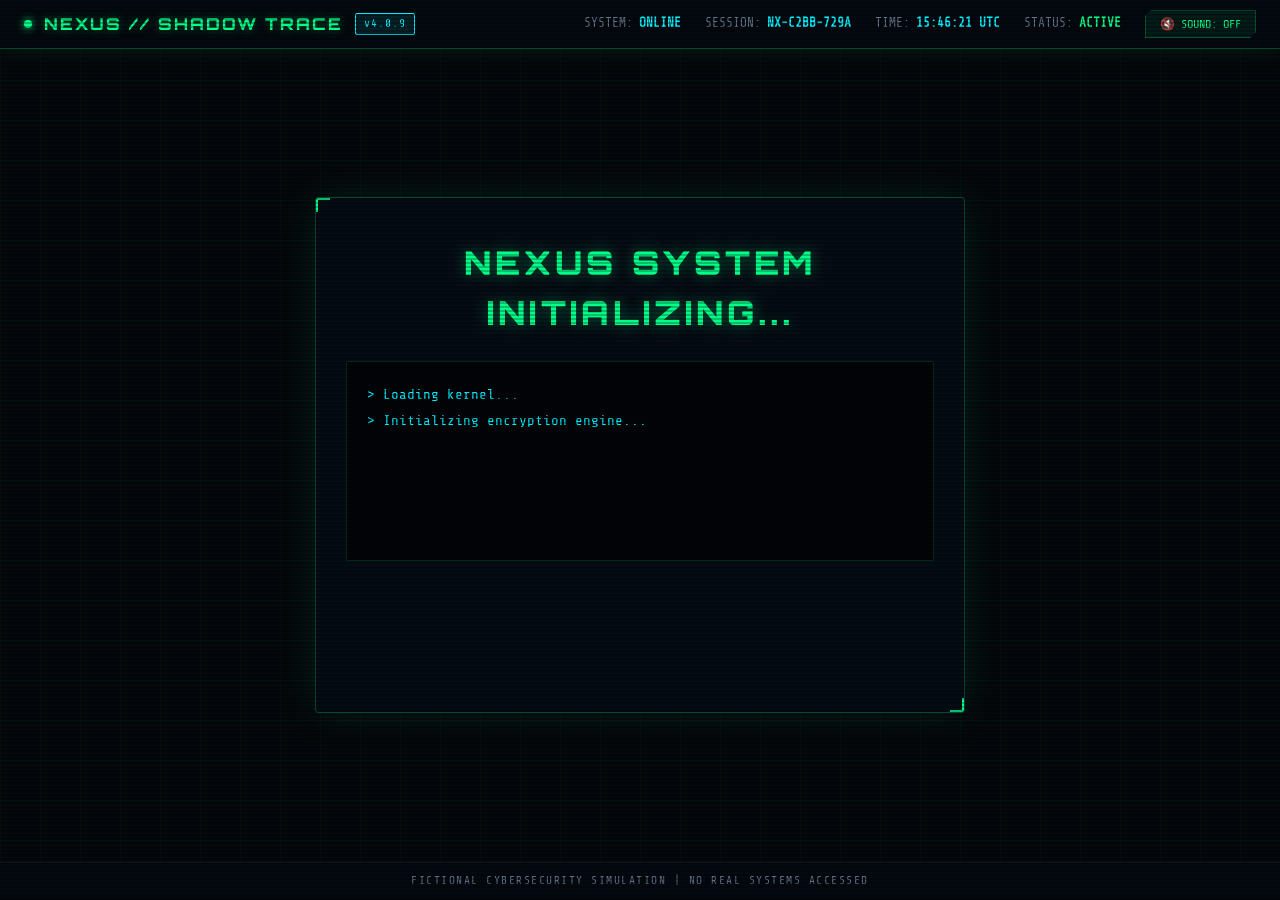
<file: index.html>
<!DOCTYPE html>
<html lang="en">
<head>
  <meta charset="UTF-8">
  <meta name="viewport" content="width=device-width, initial-scale=1.0">
  <title>NEXUS // SHADOW TRACE - System Boot</title>
  <link rel="stylesheet" href="css/style.css">
</head>
<body data-page="home" class="crt-flicker">
  <div class="scanlines"></div>

  <div id="app">
    <!-- GLOBAL HUD HEADER -->
    <header class="hud-header">
      <div class="hud-brand">
        <span class="status-indicator"></span>
        <div class="hud-logo">NEXUS // SHADOW TRACE</div>
        <span class="hud-tag">v4.0.9</span>
      </div>

      <div class="hud-stats">
        <div class="hud-stat-item">SYSTEM: <span class="val">ONLINE</span></div>
        <div class="hud-stat-item">SESSION: <span class="val" id="hudSessionId">NX-8492-7719</span></div>
        <div class="hud-stat-item">TIME: <span class="val" id="hudLiveTime">00:00:00 UTC</span></div>
        <div class="hud-stat-item">STATUS: <span class="val" style="color:var(--neon-green)">ACTIVE</span></div>
        <button id="soundToggleBtn" class="sound-toggle-btn">🔊 SOUND: ON</button>
      </div>
    </header>

    <!-- PAGE CONTENT -->
    <main class="page-container">
      <div class="boot-page">
        <div class="boot-box cyber-panel">
          <div class="boot-header-title">NEXUS SYSTEM INITIALIZING...</div>
          
          <div id="bootTerminalLog" class="boot-terminal-log">
            <!-- Boot sequence lines inserted dynamically via app.js -->
          </div>

          <div id="bootActions" class="boot-actions">
            <button class="cyber-btn" data-target="terminal.html">
              [ ENTER SYSTEM ]
            </button>
            <div class="boot-subtext">FICTIONAL CYBERSECURITY SIMULATION</div>
          </div>
        </div>
      </div>
    </main>

    <!-- GLOBAL FOOTER -->
    <footer class="hud-footer">
      FICTIONAL CYBERSECURITY SIMULATION | NO REAL SYSTEMS ACCESSED
    </footer>
  </div>

  <script src="js/app.js"></script>
</body>
</html>
</file>
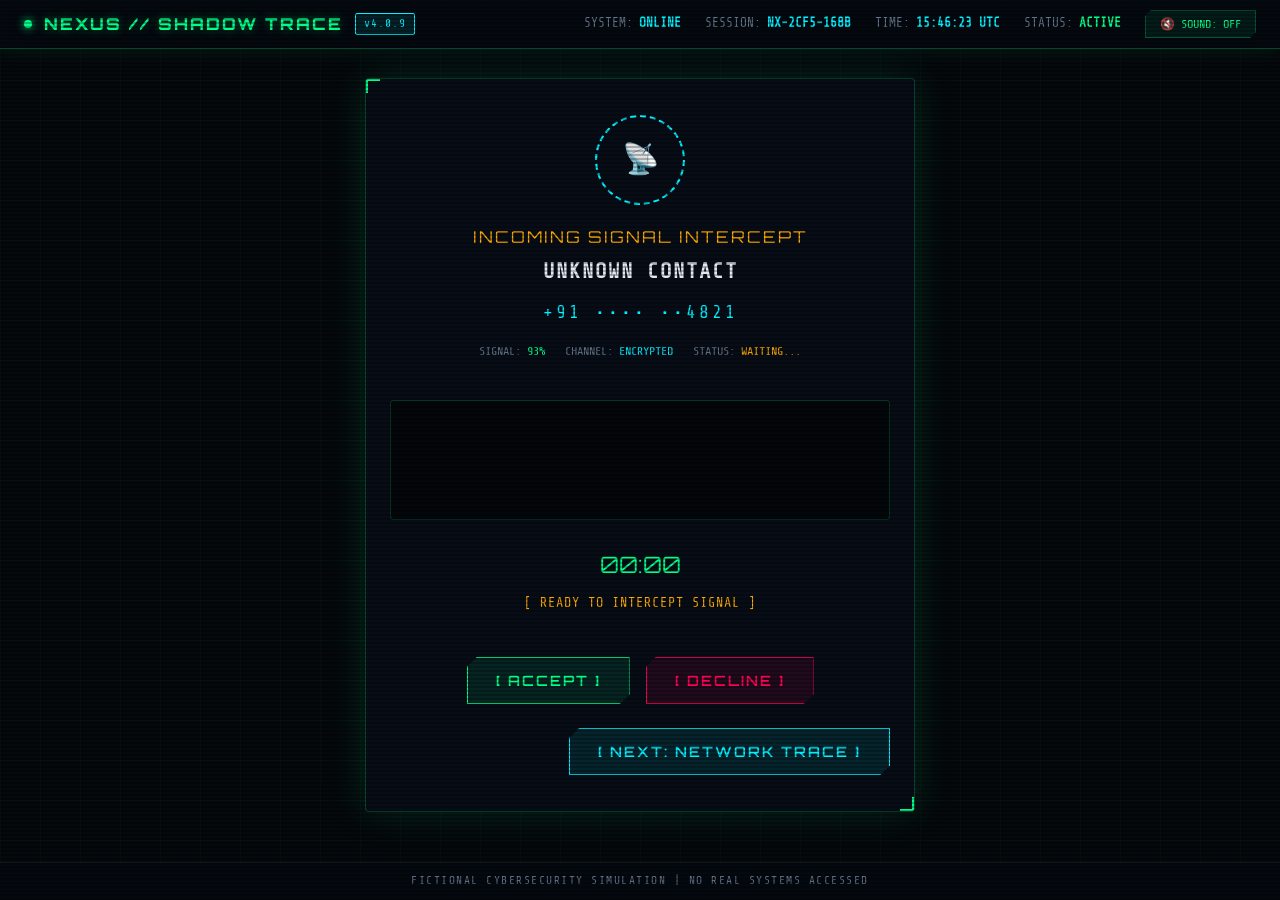
<file: calls.html>
<!DOCTYPE html>
<html lang="en">
<head>
  <meta charset="UTF-8">
  <meta name="viewport" content="width=device-width, initial-scale=1.0">
  <title>NEXUS // CALL INTERCEPTION SIMULATION</title>
  <link rel="stylesheet" href="css/style.css">
</head>
<body data-page="calls" class="crt-flicker">
  <div class="scanlines"></div>

  <div id="app">
    <!-- GLOBAL HUD HEADER -->
    <header class="hud-header">
      <div class="hud-brand">
        <span class="status-indicator"></span>
        <div class="hud-logo">NEXUS // SHADOW TRACE</div>
        <span class="hud-tag">v4.0.9</span>
      </div>

      <div class="hud-stats">
        <div class="hud-stat-item">SYSTEM: <span class="val">ONLINE</span></div>
        <div class="hud-stat-item">SESSION: <span class="val" id="hudSessionId">NX-8492-7719</span></div>
        <div class="hud-stat-item">TIME: <span class="val" id="hudLiveTime">00:00:00 UTC</span></div>
        <div class="hud-stat-item">STATUS: <span class="val" style="color:var(--neon-green)">ACTIVE</span></div>
        <button id="soundToggleBtn" class="sound-toggle-btn">🔊 SOUND: ON</button>
      </div>
    </header>

    <!-- PAGE CONTENT -->
    <main class="page-container">
      <div class="calls-layout">
        <div class="incoming-call-box cyber-panel">
          <div class="caller-avatar">
            📡
          </div>

          <div style="font-family:var(--font-display); color:var(--amber-warning); letter-spacing:2px; font-size:1.1rem; margin-bottom:6px;">
            INCOMING SIGNAL INTERCEPT
          </div>
          
          <div style="font-size:1.4rem; color:var(--text-main); font-weight:bold; letter-spacing:2px; margin-bottom:12px;">
            UNKNOWN CONTACT
          </div>

          <div style="font-size:1.2rem; color:var(--cyan-primary); letter-spacing:3px; margin-bottom:16px;">
            +91 •••• ••4821
          </div>

          <div style="display:flex; justify-content:center; gap:20px; font-size:0.8rem; color:var(--text-muted); margin-bottom:20px;">
            <div>SIGNAL: <span style="color:var(--neon-green)">93%</span></div>
            <div>CHANNEL: <span style="color:var(--cyan-primary)">ENCRYPTED</span></div>
            <div>STATUS: <span id="callStatusLabel" style="color:var(--amber-warning)">WAITING...</span></div>
          </div>

          <!-- WAVEFORM CANVAS -->
          <canvas id="waveformCanvas" class="waveform-canvas" width="480" height="120"></canvas>

          <!-- LIVE DURATION TIMER -->
          <div style="font-family:var(--font-display); font-size:1.5rem; color:var(--neon-green); margin-bottom:12px;">
            <span id="callTimerVal">00:00</span>
          </div>

          <!-- SUBTITLES TICKER -->
          <div id="callSubtitlesBox" class="call-subtitles">
            [ READY TO INTERCEPT SIGNAL ]
          </div>

          <div style="display:flex; justify-content:center; gap:16px; margin-bottom:24px;">
            <button id="acceptCallBtn" class="cyber-btn" style="min-width:140px;">
              [ ACCEPT ]
            </button>
            <button id="declineCallBtn" class="cyber-btn cyber-btn-red" style="min-width:140px;">
              [ DECLINE ]
            </button>
          </div>

          <div style="display:flex; justify-content:flex-end;">
            <button class="cyber-btn cyber-btn-cyan" data-target="network.html">
              [ NEXT: NETWORK TRACE ]
            </button>
          </div>
        </div>
      </div>
    </main>

    <!-- GLOBAL FOOTER -->
    <footer class="hud-footer">
      FICTIONAL CYBERSECURITY SIMULATION | NO REAL SYSTEMS ACCESSED
    </footer>
  </div>

  <script src="js/app.js"></script>
</body>
</html>
</file>
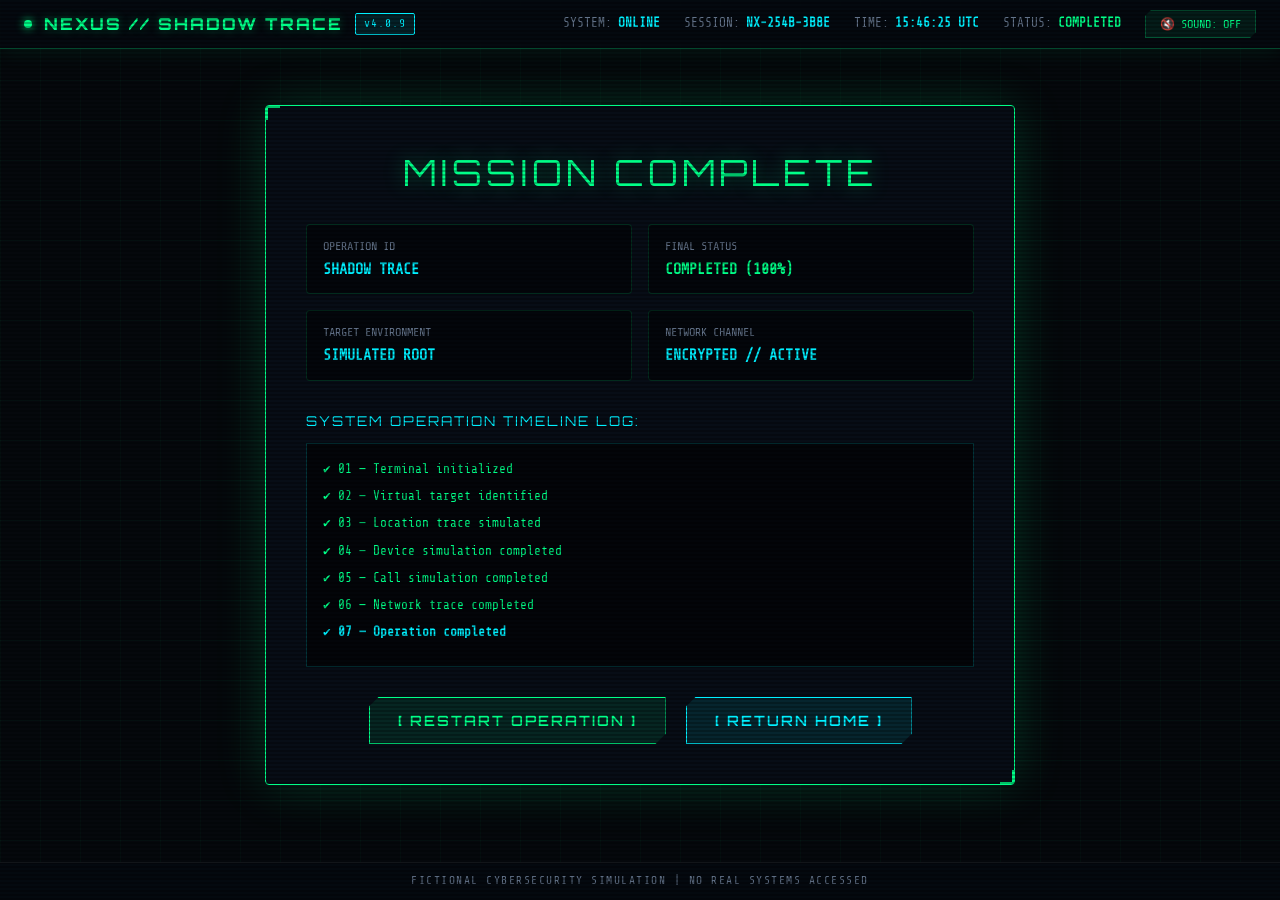
<file: final.html>
<!DOCTYPE html>
<html lang="en">
<head>
  <meta charset="UTF-8">
  <meta name="viewport" content="width=device-width, initial-scale=1.0">
  <title>NEXUS // MISSION COMPLETE</title>
  <link rel="stylesheet" href="css/style.css">
</head>
<body data-page="final" class="crt-flicker">
  <div class="scanlines"></div>

  <div id="app">
    <!-- GLOBAL HUD HEADER -->
    <header class="hud-header">
      <div class="hud-brand">
        <span class="status-indicator"></span>
        <div class="hud-logo">NEXUS // SHADOW TRACE</div>
        <span class="hud-tag">v4.0.9</span>
      </div>

      <div class="hud-stats">
        <div class="hud-stat-item">SYSTEM: <span class="val">ONLINE</span></div>
        <div class="hud-stat-item">SESSION: <span class="val" id="hudSessionId">NX-8492-7719</span></div>
        <div class="hud-stat-item">TIME: <span class="val" id="hudLiveTime">00:00:00 UTC</span></div>
        <div class="hud-stat-item">STATUS: <span class="val" style="color:var(--neon-green)">COMPLETED</span></div>
        <button id="soundToggleBtn" class="sound-toggle-btn">🔊 SOUND: ON</button>
      </div>
    </header>

    <!-- PAGE CONTENT -->
    <main class="page-container">
      <div class="final-layout">
        <div class="final-card cyber-panel">
          <div class="final-title">MISSION COMPLETE</div>

          <div class="mission-summary-grid">
            <div class="summary-item">
              <div class="key">OPERATION ID</div>
              <div class="val">SHADOW TRACE</div>
            </div>
            <div class="summary-item">
              <div class="key">FINAL STATUS</div>
              <div class="val" style="color:var(--neon-green)">COMPLETED (100%)</div>
            </div>
            <div class="summary-item">
              <div class="key">TARGET ENVIRONMENT</div>
              <div class="val">SIMULATED ROOT</div>
            </div>
            <div class="summary-item">
              <div class="key">NETWORK CHANNEL</div>
              <div class="val">ENCRYPTED // ACTIVE</div>
            </div>
          </div>

          <div style="font-family:var(--font-display); font-size:0.9rem; color:var(--cyan-primary); letter-spacing:2px; margin-bottom:12px; text-align:left;">
            SYSTEM OPERATION TIMELINE LOG:
          </div>

          <div class="timeline-list">
            <div class="timeline-step">✔ 01 — Terminal initialized</div>
            <div class="timeline-step">✔ 02 — Virtual target identified</div>
            <div class="timeline-step">✔ 03 — Location trace simulated</div>
            <div class="timeline-step">✔ 04 — Device simulation completed</div>
            <div class="timeline-step">✔ 05 — Call simulation completed</div>
            <div class="timeline-step">✔ 06 — Network trace completed</div>
            <div class="timeline-step" style="font-weight:bold; color:var(--cyan-primary);">✔ 07 — Operation completed</div>
          </div>

          <div style="display:flex; justify-content:center; gap:20px;">
            <button class="cyber-btn" data-target="index.html">
              [ RESTART OPERATION ]
            </button>

            <button class="cyber-btn cyber-btn-cyan" data-target="index.html">
              [ RETURN HOME ]
            </button>
          </div>
        </div>
      </div>
    </main>

    <!-- GLOBAL FOOTER -->
    <footer class="hud-footer">
      FICTIONAL CYBERSECURITY SIMULATION | NO REAL SYSTEMS ACCESSED
    </footer>
  </div>

  <script src="js/app.js"></script>
</body>
</html>
</file>
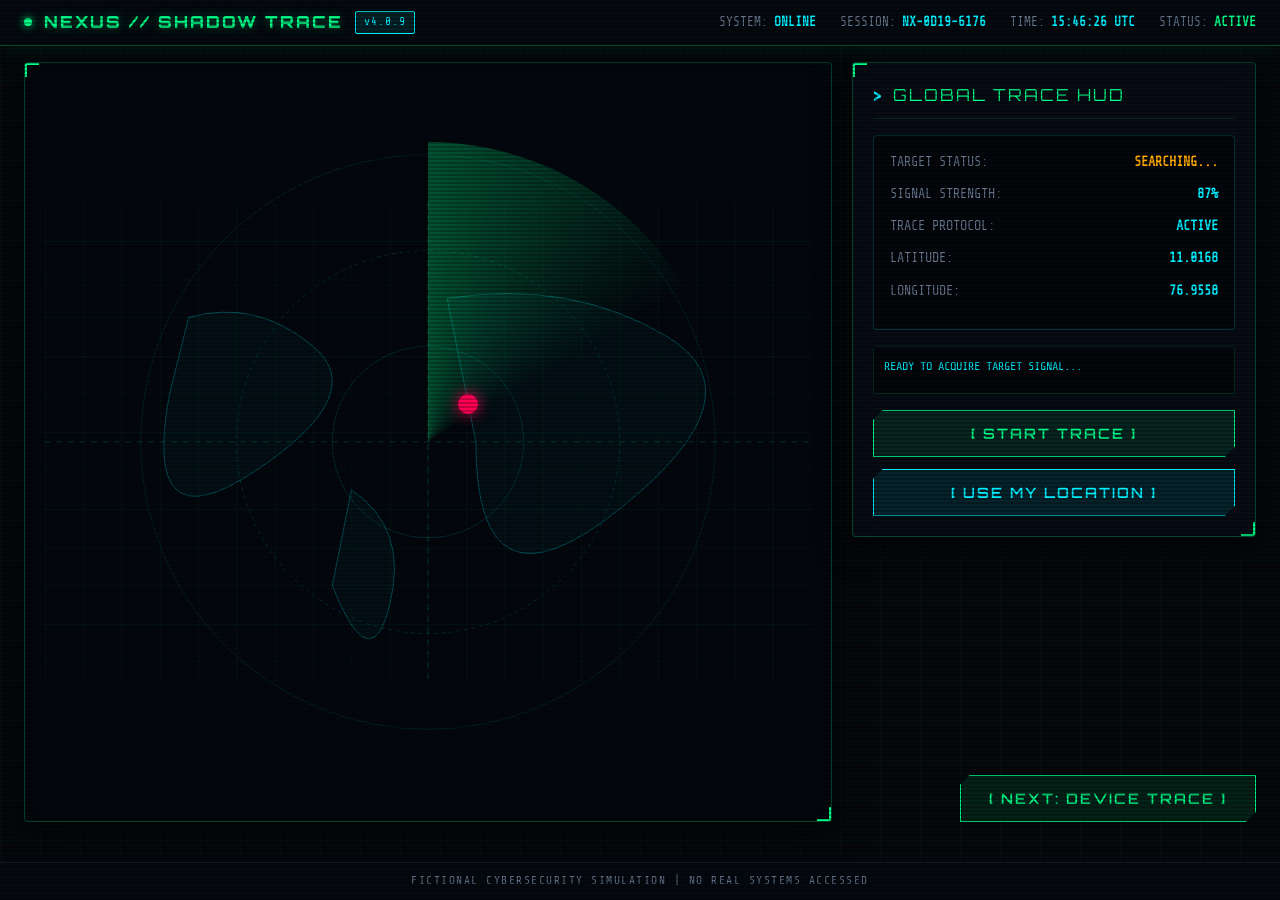
<file: location.html>
<!DOCTYPE html>
<html lang="en">
<head>
  <meta charset="UTF-8">
  <meta name="viewport" content="width=device-width, initial-scale=1.0">
  <title>NEXUS // LOCATION TRACE</title>
  <link rel="stylesheet" href="css/style.css">
</head>
<body data-page="location" class="crt-flicker">
  <div class="scanlines"></div>

  <div id="app">
    <!-- GLOBAL HUD HEADER -->
    <header class="hud-header">
      <div class="hud-brand">
        <span class="status-indicator"></span>
        <div class="hud-logo">NEXUS // SHADOW TRACE</div>
        <span class="hud-tag">v4.0.9</span>
      </div>

      <div class="hud-stats">
        <div class="hud-stat-item">SYSTEM: <span class="val">ONLINE</span></div>
        <div class="hud-stat-item">SESSION: <span class="val" id="hudSessionId">NX-8492-7719</span></div>
        <div class="hud-stat-item">TIME: <span class="val" id="hudLiveTime">00:00:00 UTC</span></div>
        <div class="hud-stat-item">STATUS: <span class="val" style="color:var(--neon-green)">ACTIVE</span></div>
        <!-- <button id="soundToggleBtn" class="sound-toggle-btn">🔊 SOUND: ON</button> -->
      </div>
    </header>

    <!-- PAGE CONTENT -->
    <main class="page-container">
      <div class="location-grid">
        <!-- RADAR / MAP VIEWPORT -->
        <div class="cyber-panel map-viewport">
          <div class="radar-sweep"></div>
          
          <!-- Pulsing Target Ping Marker -->
          <div class="target-ping" style="top: 45%; left: 55%;" title="Target Lock"></div>

          <!-- Stylized SVG World Grid Background -->
          <svg class="map-svg" viewBox="0 0 800 500" xmlns="http://www.w3.org/2000/svg">
            <defs>
              <pattern id="gridPattern" width="40" height="40" patternUnits="userSpaceOnUse">
                <path d="M 40 0 L 0 0 0 40" fill="none" stroke="rgba(0, 255, 136, 0.08)" stroke-width="1"/>
              </pattern>
            </defs>
            <rect width="100%" height="100%" fill="url(#gridPattern)" />

            <!-- Concentric Radar Rings -->
            <circle cx="400" cy="250" r="100" fill="none" stroke="rgba(0, 240, 255, 0.15)" stroke-width="1" />
            <circle cx="400" cy="250" r="200" fill="none" stroke="rgba(0, 240, 255, 0.15)" stroke-width="1" stroke-dasharray="4,4" />
            <circle cx="400" cy="250" r="300" fill="none" stroke="rgba(0, 240, 255, 0.1)" stroke-width="1" />
            
            <!-- Axis lines -->
            <line x1="400" y1="0" x2="400" y2="500" stroke="rgba(0, 255, 136, 0.2)" stroke-width="1" stroke-dasharray="6,6" />
            <line x1="0" y1="250" x2="800" y2="250" stroke="rgba(0, 255, 136, 0.2)" stroke-width="1" stroke-dasharray="6,6" />

            <!-- Fictional World Continent Outlines -->
            <path d="M 150 120 Q 220 100 280 150 T 220 280 T 130 200 Z" fill="rgba(0, 240, 255, 0.03)" stroke="rgba(0, 240, 255, 0.3)" stroke-width="1"/>
            <path d="M 420 100 Q 550 80 650 140 T 600 320 T 450 250 Z" fill="rgba(0, 240, 255, 0.03)" stroke="rgba(0, 240, 255, 0.3)" stroke-width="1"/>
            <path d="M 320 300 Q 380 340 360 420 T 300 400 Z" fill="rgba(0, 240, 255, 0.03)" stroke="rgba(0, 240, 255, 0.3)" stroke-width="1"/>
          </svg>
        </div>

        <!-- TELEMETRY & CONTROLS HUD -->
        <div class="location-hud-panel">
          <div class="cyber-panel">
            <div class="cyber-panel-header">
              <div class="panel-title">GLOBAL TRACE HUD</div>
            </div>

            <div class="telemetry-card">
              <div class="telemetry-row">
                <span class="label">TARGET STATUS:</span>
                <span class="val" id="targetStatusVal" style="color:var(--amber-warning)">SEARCHING...</span>
              </div>
              <div class="telemetry-row">
                <span class="label">SIGNAL STRENGTH:</span>
                <span class="val">87%</span>
              </div>
              <div class="telemetry-row">
                <span class="label">TRACE PROTOCOL:</span>
                <span class="val">ACTIVE</span>
              </div>
              <div class="telemetry-row">
                <span class="label">LATITUDE:</span>
                <span class="val" id="latVal">11.0168</span>
              </div>
              <div class="telemetry-row">
                <span class="label">LONGITUDE:</span>
                <span class="val" id="longVal">76.9558</span>
              </div>
            </div>

            <div id="locationLogBox" style="font-size:0.8rem; color:var(--cyan-primary); min-height:48px; background:rgba(0,0,0,0.5); padding:10px; border:1px solid rgba(0,255,136,0.15); margin: 16px 0; border-radius: 2px;">
              READY TO ACQUIRE TARGET SIGNAL...
            </div>

            <div style="display:flex; flex-direction:column; gap:12px;">
              <button id="startTraceBtn" class="cyber-btn">
                [ START TRACE ]
              </button>

              <button id="useMyLocationBtn" class="cyber-btn cyber-btn-cyan">
                [ USE MY LOCATION ]
              </button>
            </div>
          </div>

          <div style="margin-top:auto; display:flex; justify-content:flex-end;">
            <button class="cyber-btn" data-target="mobile.html">
              [ NEXT: DEVICE TRACE ]
            </button>
          </div>
        </div>
      </div>
    </main>

    <!-- GLOBAL FOOTER -->
    <footer class="hud-footer">
      FICTIONAL CYBERSECURITY SIMULATION | NO REAL SYSTEMS ACCESSED
    </footer>
  </div>

  <script src="js/app.js"></script>
</body>
</html>
</file>
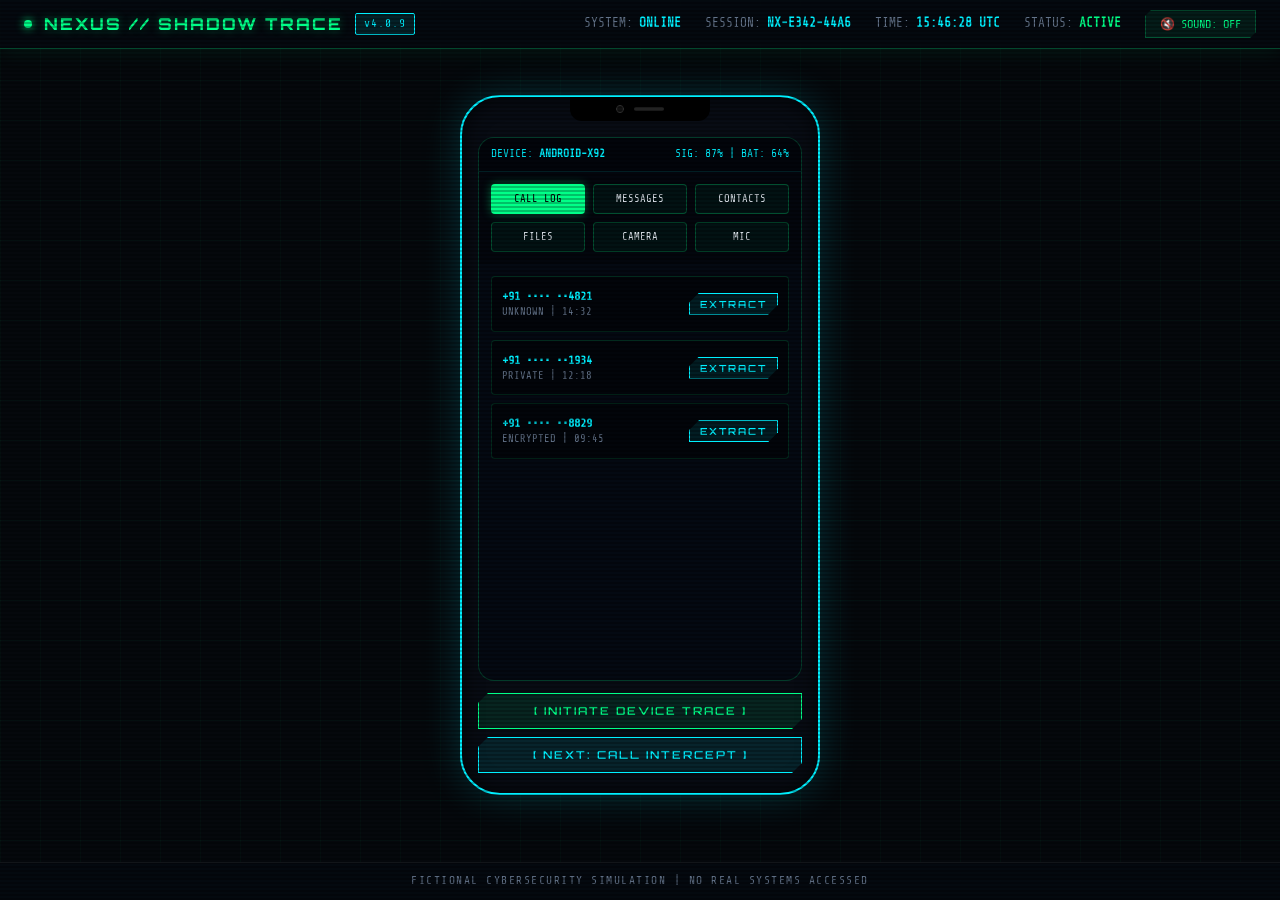
<file: mobile.html>
<!DOCTYPE html>
<html lang="en">
<head>
  <meta charset="UTF-8">
  <meta name="viewport" content="width=device-width, initial-scale=1.0">
  <title>NEXUS // MOBILE DEVICE SIMULATION</title>
  <link rel="stylesheet" href="css/style.css">
</head>
<body data-page="mobile" class="crt-flicker">
  <div class="scanlines"></div>

  <div id="app">
    <!-- GLOBAL HUD HEADER -->
    <header class="hud-header">
      <div class="hud-brand">
        <span class="status-indicator"></span>
        <div class="hud-logo">NEXUS // SHADOW TRACE</div>
        <span class="hud-tag">v4.0.9</span>
      </div>

      <div class="hud-stats">
        <div class="hud-stat-item">SYSTEM: <span class="val">ONLINE</span></div>
        <div class="hud-stat-item">SESSION: <span class="val" id="hudSessionId">NX-8492-7719</span></div>
        <div class="hud-stat-item">TIME: <span class="val" id="hudLiveTime">00:00:00 UTC</span></div>
        <div class="hud-stat-item">STATUS: <span class="val" style="color:var(--neon-green)">ACTIVE</span></div>
        <button id="soundToggleBtn" class="sound-toggle-btn">🔊 SOUND: ON</button>
      </div>
    </header>

    <!-- PAGE CONTENT -->
    <main class="page-container">
      <div class="mobile-layout">
        <div class="phone-chassis">
          <!-- TOP NOTCH -->
          <div class="phone-notch">
            <div class="phone-camera-lens"></div>
            <div style="width: 30px; height: 4px; background: #222; border-radius: 2px;"></div>
          </div>

          <!-- PHONE SCREEN -->
          <div class="phone-screen">
            <div class="phone-header-bar">
              <div>DEVICE: <strong>ANDROID-X92</strong></div>
              <div>SIG: 87% | BAT: 64%</div>
            </div>

            <div class="phone-nav-grid">
              <button class="phone-tab-btn active" data-tab="calls">CALL LOG</button>
              <button class="phone-tab-btn" data-tab="messages">MESSAGES</button>
              <button class="phone-tab-btn" data-tab="contacts">CONTACTS</button>
              <button class="phone-tab-btn" data-tab="files">FILES</button>
              <button class="phone-tab-btn" data-tab="camera">CAMERA</button>
              <button class="phone-tab-btn" data-tab="mic">MIC</button>
            </div>

            <div id="phoneContentBody" class="phone-content-body">
              <!-- Dynamically populated per active tab -->
            </div>

            <!-- EXTRACTION OVERLAY -->
            <div id="extractionOverlay" class="extraction-progress-overlay">
              <div style="font-family:var(--font-display); color:var(--neon-green); letter-spacing:2px; font-size:0.9rem;">
                EXTRACTION IN PROGRESS...
              </div>
              <div style="font-size:0.75rem; color:var(--cyan-primary); margin-top:8px;">
                > Establishing virtual device handshake...<br>
                > Reading simulated database...<br>
                > Encrypting virtual records...
              </div>

              <div class="progress-bar-outer">
                <div id="progressBarInner" class="progress-bar-inner"></div>
              </div>

              <div id="progressPercent" style="font-family:var(--font-display); color:var(--neon-green); font-size:1.1rem;">
                0%
              </div>
            </div>
          </div>

          <div style="margin-top: 12px; display: flex; flex-direction: column; gap: 8px;">
            <button id="initiateDeviceTraceBtn" class="cyber-btn" style="font-size: 0.75rem; padding: 10px;">
              [ INITIATE DEVICE TRACE ]
            </button>
            <button class="cyber-btn cyber-btn-cyan" data-target="calls.html" style="font-size: 0.75rem; padding: 10px;">
              [ NEXT: CALL INTERCEPT ]
            </button>
          </div>
        </div>
      </div>
    </main>

    <!-- GLOBAL FOOTER -->
    <footer class="hud-footer">
      FICTIONAL CYBERSECURITY SIMULATION | NO REAL SYSTEMS ACCESSED
    </footer>
  </div>

  <script src="js/app.js"></script>
</body>
</html>
</file>
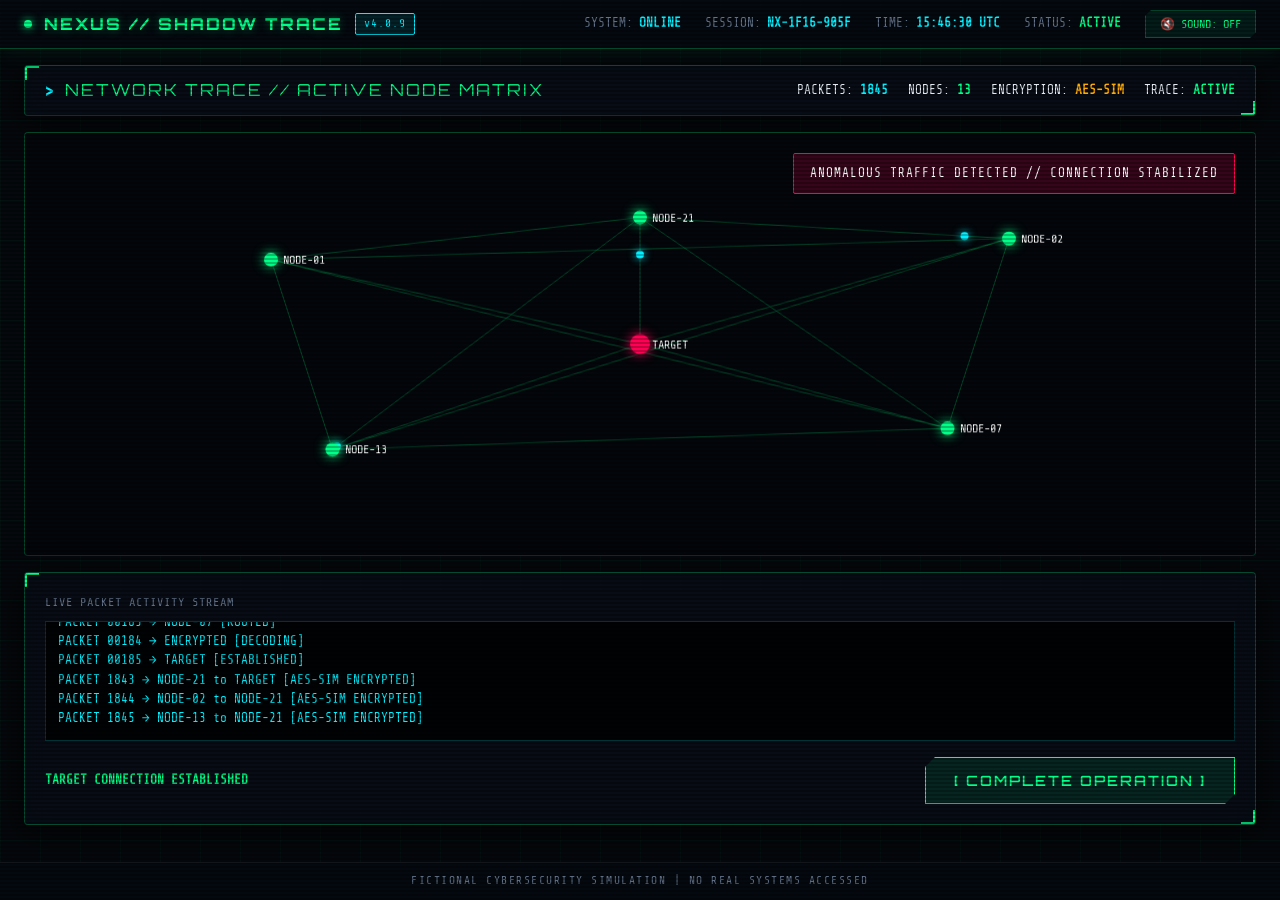
<file: network.html>
<!DOCTYPE html>
<html lang="en">
<head>
  <meta charset="UTF-8">
  <meta name="viewport" content="width=device-width, initial-scale=1.0">
  <title>NEXUS // NETWORK TRACE</title>
  <link rel="stylesheet" href="css/style.css">
</head>
<body data-page="network" class="crt-flicker">
  <div class="scanlines"></div>

  <div id="app">
    <!-- GLOBAL HUD HEADER -->
    <header class="hud-header">
      <div class="hud-brand">
        <span class="status-indicator"></span>
        <div class="hud-logo">NEXUS // SHADOW TRACE</div>
        <span class="hud-tag">v4.0.9</span>
      </div>

      <div class="hud-stats">
        <div class="hud-stat-item">SYSTEM: <span class="val">ONLINE</span></div>
        <div class="hud-stat-item">SESSION: <span class="val" id="hudSessionId">NX-8492-7719</span></div>
        <div class="hud-stat-item">TIME: <span class="val" id="hudLiveTime">00:00:00 UTC</span></div>
        <div class="hud-stat-item">STATUS: <span class="val" style="color:var(--neon-green)">ACTIVE</span></div>
        <button id="soundToggleBtn" class="sound-toggle-btn">🔊 SOUND: ON</button>
      </div>
    </header>

    <!-- PAGE CONTENT -->
    <main class="page-container">
      <div class="network-wrapper">
        <div class="cyber-panel" style="padding:12px 20px; display:flex; justify-content:space-between; align-items:center;">
          <div class="panel-title">NETWORK TRACE // ACTIVE NODE MATRIX</div>
          <div style="display:flex; gap:20px; font-size:0.85rem;">
            <div>PACKETS: <span id="packetCountVal" style="color:var(--cyan-primary); font-weight:bold;">1842</span></div>
            <div>NODES: <span style="color:var(--neon-green); font-weight:bold;">13</span></div>
            <div>ENCRYPTION: <span style="color:var(--amber-warning); font-weight:bold;">AES-SIM</span></div>
            <div>TRACE: <span style="color:var(--neon-green); font-weight:bold;">ACTIVE</span></div>
          </div>
        </div>

        <div class="network-canvas-container">
          <div class="alert-banner">ANOMALOUS TRAFFIC DETECTED // CONNECTION STABILIZED</div>
          <canvas id="networkCanvas"></canvas>
        </div>

        <div class="cyber-panel" style="display:flex; flex-direction:column; gap:10px;">
          <div style="font-size:0.8rem; color:var(--text-muted); letter-spacing:1px;">LIVE PACKET ACTIVITY STREAM</div>
          <div id="networkLogBox" class="network-events-log">
            <div>PACKET 00182 → TARGET [SUCCESS]</div>
            <div>PACKET 00183 → NODE-07 [ROUTED]</div>
            <div>PACKET 00184 → ENCRYPTED [DECODING]</div>
            <div>PACKET 00185 → TARGET [ESTABLISHED]</div>
          </div>

          <div style="display:flex; justify-content:space-between; align-items:center; margin-top:6px;">
            <div style="font-size:0.85rem; color:var(--neon-green); font-weight:bold;">
              TARGET CONNECTION ESTABLISHED
            </div>

            <button class="cyber-btn" data-target="final.html">
              [ COMPLETE OPERATION ]
            </button>
          </div>
        </div>
      </div>
    </main>

    <!-- GLOBAL FOOTER -->
    <footer class="hud-footer">
      FICTIONAL CYBERSECURITY SIMULATION | NO REAL SYSTEMS ACCESSED
    </footer>
  </div>

  <script src="js/app.js"></script>
</body>
</html>
</file>
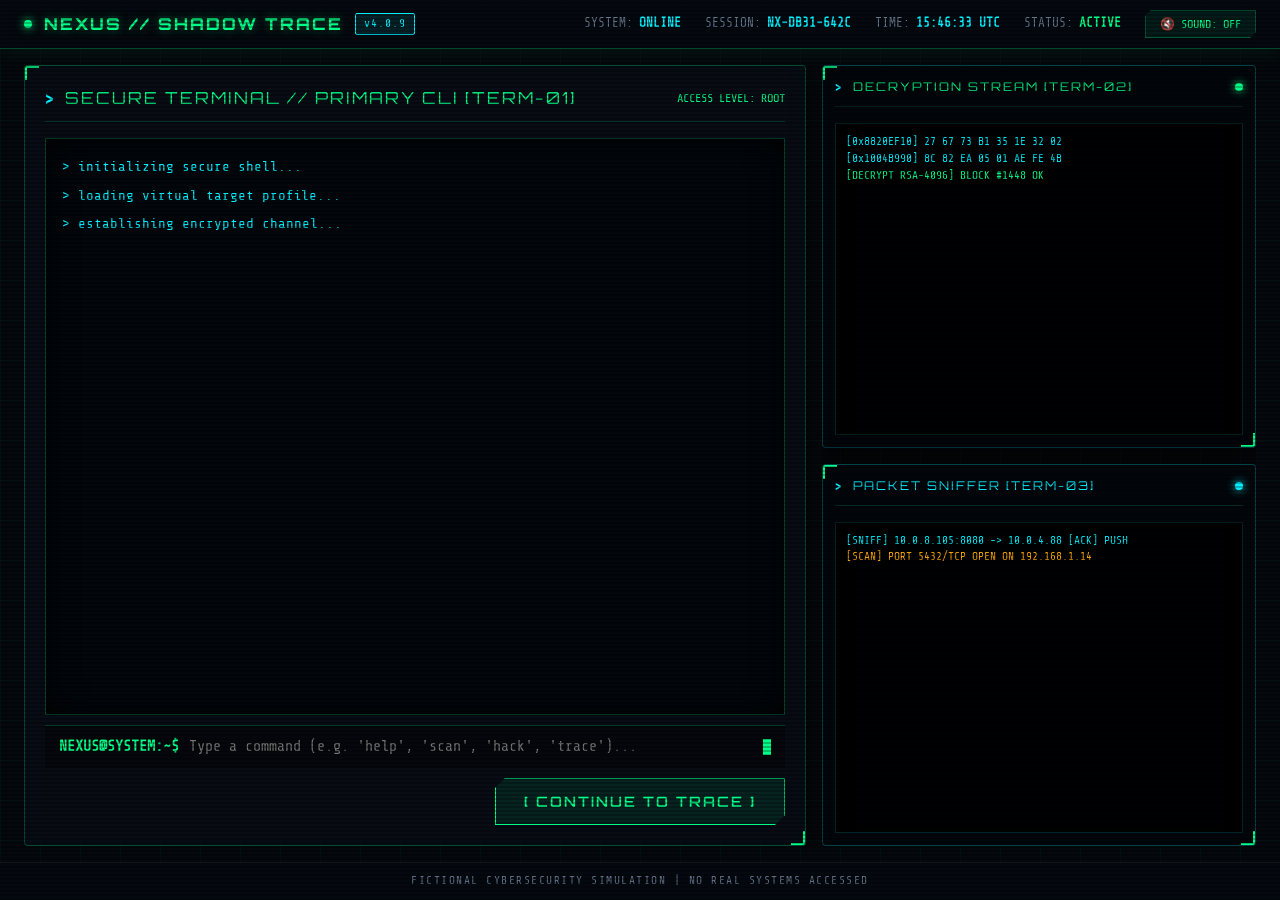
<file: terminal.html>
<!DOCTYPE html>
<html lang="en">
<head>
  <meta charset="UTF-8">
  <meta name="viewport" content="width=device-width, initial-scale=1.0">
  <title>NEXUS // SECURE TERMINAL</title>
  <link rel="stylesheet" href="css/style.css">
</head>
<body data-page="terminal" class="crt-flicker">
  <div class="scanlines"></div>

  <div id="app">
    <!-- GLOBAL HUD HEADER -->
    <header class="hud-header">
      <div class="hud-brand">
        <span class="status-indicator"></span>
        <div class="hud-logo">NEXUS // SHADOW TRACE</div>
        <span class="hud-tag">v4.0.9</span>
      </div>

      <div class="hud-stats">
        <div class="hud-stat-item">SYSTEM: <span class="val">ONLINE</span></div>
        <div class="hud-stat-item">SESSION: <span class="val" id="hudSessionId">NX-8492-7719</span></div>
        <div class="hud-stat-item">TIME: <span class="val" id="hudLiveTime">00:00:00 UTC</span></div>
        <div class="hud-stat-item">STATUS: <span class="val" style="color:var(--neon-green)">ACTIVE</span></div>
        <button id="soundToggleBtn" class="sound-toggle-btn">🔊 SOUND: ON</button>
      </div>
    </header>

    <!-- PAGE CONTENT -->
    <main class="page-container">
      <div class="terminal-dashboard-grid">
        <!-- PRIMARY MAIN TERMINAL PANEL -->
        <div class="cyber-panel main-terminal-panel">
          <div class="cyber-panel-header">
            <div class="panel-title">SECURE TERMINAL // PRIMARY CLI [TERM-01]</div>
            <div style="font-size: 0.8rem; color: var(--neon-green);">ACCESS LEVEL: ROOT</div>
          </div>

          <div id="terminalScreen" class="terminal-screen">
            <!-- Terminal lines output automatically and via commands -->
          </div>

          <div class="terminal-input-row">
            <span class="terminal-prompt-label">NEXUS@SYSTEM:~$</span>
            <input type="text" id="terminalInput" class="terminal-input" placeholder="Type a command (e.g. 'help', 'scan', 'hack', 'trace')..." autofocus autocomplete="off" spellcheck="false">
            <span class="blinking-cursor"></span>
          </div>

          <div class="terminal-footer-actions">
            <button class="cyber-btn" data-target="location.html">
              [ CONTINUE TO TRACE ]
            </button>
          </div>
        </div>

        <!-- SECONDARY AUTO-RUNNING TERMINALS -->
        <div class="side-terminals-column">
          <!-- SIDE TERMINAL 01: HEX & RSA DECRYPTION -->
          <div class="cyber-panel side-terminal-panel">
            <div class="cyber-panel-header">
              <div class="panel-title" style="font-size:0.8rem;">DECRYPTION STREAM [TERM-02]</div>
              <span class="status-indicator"></span>
            </div>
            <div id="sideTerminal1" class="side-terminal-screen">
              <!-- Auto-running hex memory stream -->
            </div>
          </div>

          <!-- SIDE TERMINAL 02: PACKET SNIFFER -->
          <div class="cyber-panel side-terminal-panel">
            <div class="cyber-panel-header">
              <div class="panel-title" style="font-size:0.8rem; color:var(--cyan-primary);">PACKET SNIFFER [TERM-03]</div>
              <span class="status-indicator" style="background:var(--cyan-primary); box-shadow:0 0 8px var(--cyan-primary);"></span>
            </div>
            <div id="sideTerminal2" class="side-terminal-screen">
              <!-- Auto-running packet sniffer stream -->
            </div>
          </div>
        </div>
      </div>
    </main>

    <!-- GLOBAL FOOTER -->
    <footer class="hud-footer">
      FICTIONAL CYBERSECURITY SIMULATION | NO REAL SYSTEMS ACCESSED
    </footer>
  </div>

  <script src="js/app.js"></script>
</body>
</html>
</file>
<file: css/style.css>
/* ==========================================================================
   NEXUS // SHADOW TRACE - CYBERSECURITY SIMULATION DESIGN SYSTEM
   ========================================================================== */

@import url('https://fonts.googleapis.com/css2?family=Fira+Code:wght@300;400;600;700&family=Orbitron:wght@400;600;800;900&family=Share+Tech+Mono&display=swap');

:root {
  --bg-dark: #05080c;
  --bg-card: rgba(8, 14, 24, 0.75);
  --bg-card-hover: rgba(14, 24, 40, 0.85);
  
  --neon-green: #00ff88;
  --neon-green-glow: rgba(0, 255, 136, 0.4);
  --neon-green-dim: rgba(0, 255, 136, 0.15);
  
  --cyan-primary: #00f0ff;
  --cyan-glow: rgba(0, 240, 255, 0.4);
  --cyan-dim: rgba(0, 240, 255, 0.15);
  
  --amber-warning: #ffaa00;
  --amber-glow: rgba(255, 170, 0, 0.4);
  
  --red-danger: #ff0055;
  --red-glow: rgba(255, 0, 85, 0.5);

  --text-main: #e2e8f0;
  --text-muted: #64748b;
  --border-color: rgba(0, 255, 136, 0.25);
  --border-cyan: rgba(0, 240, 255, 0.25);

  --font-mono: 'Share Tech Mono', 'Fira Code', monospace;
  --font-display: 'Orbitron', monospace;
}

* {
  margin: 0;
  padding: 0;
  box-sizing: border-box;
}

html, body {
  width: 100%;
  height: 100%;
  background-color: var(--bg-dark);
  color: var(--text-main);
  font-family: var(--font-mono);
  overflow-x: hidden;
  position: relative;
  font-size: 15px;
  line-height: 1.5;
  user-select: none;
}

/* Background Cyber Grid & CRT Overlay */
body::before {
  content: '';
  position: fixed;
  top: 0;
  left: 0;
  width: 100vw;
  height: 100vh;
  background: 
    linear-gradient(rgba(0, 255, 136, 0.03) 1px, transparent 1px),
    linear-gradient(90deg, rgba(0, 255, 136, 0.03) 1px, transparent 1px);
  background-size: 40px 40px;
  pointer-events: none;
  z-index: 1;
}

/* Scanlines Effect */
.scanlines {
  position: fixed;
  top: 0;
  left: 0;
  width: 100%;
  height: 100%;
  background: linear-gradient(
    rgba(18, 16, 16, 0) 50%, 
    rgba(0, 0, 0, 0.35) 50%
  );
  background-size: 100% 4px;
  z-index: 999;
  pointer-events: none;
  opacity: 0.7;
}

/* Subtle Screen Flicker */
@keyframes screenFlicker {
  0% { opacity: 0.98; }
  50% { opacity: 1; }
  52% { opacity: 0.95; }
  54% { opacity: 1; }
  100% { opacity: 0.99; }
}

.crt-flicker {
  animation: screenFlicker 0.15s infinite;
}

/* App Container Layout */
#app {
  height: 100vh;
  display: flex;
  flex-direction: column;
  position: relative;
  z-index: 2;
  overflow: hidden;
}

/* ==========================================================================
   GLOBAL HEADER HUD
   ========================================================================== */

.hud-header {
  display: flex;
  justify-content: space-between;
  align-items: center;
  padding: 10px 24px;
  background: rgba(5, 10, 16, 0.9);
  backdrop-filter: blur(10px);
  border-bottom: 1px solid var(--border-color);
  box-shadow: 0 4px 20px rgba(0, 255, 136, 0.08);
  z-index: 100;
  flex-shrink: 0;
}

.hud-brand {
  display: flex;
  align-items: center;
  gap: 12px;
}

.hud-logo {
  font-family: var(--font-display);
  font-size: 1.1rem;
  font-weight: 800;
  color: var(--neon-green);
  letter-spacing: 2px;
  text-shadow: 0 0 10px var(--neon-green-glow);
}

.hud-tag {
  font-size: 0.75rem;
  padding: 2px 8px;
  background: rgba(0, 240, 255, 0.1);
  border: 1px solid var(--cyan-primary);
  color: var(--cyan-primary);
  border-radius: 2px;
  letter-spacing: 1px;
}

.hud-stats {
  display: flex;
  align-items: center;
  gap: 24px;
  font-size: 0.85rem;
}

.hud-stat-item {
  display: flex;
  align-items: center;
  gap: 6px;
  color: var(--text-muted);
}

.hud-stat-item .val {
  color: var(--cyan-primary);
  font-weight: 600;
}

.status-indicator {
  width: 8px;
  height: 8px;
  border-radius: 50%;
  background: var(--neon-green);
  box-shadow: 0 0 8px var(--neon-green);
  animation: statusPulse 1.5s infinite alternate;
}

@keyframes statusPulse {
  0% { opacity: 0.4; box-shadow: 0 0 2px var(--neon-green); }
  100% { opacity: 1; box-shadow: 0 0 10px var(--neon-green); }
}

.sound-toggle-btn {
  background: rgba(0, 255, 136, 0.08);
  border: 1px solid var(--border-color);
  color: var(--neon-green);
  padding: 6px 14px;
  font-family: var(--font-mono);
  font-size: 0.8rem;
  cursor: pointer;
  display: flex;
  align-items: center;
  gap: 8px;
  transition: all 0.2s ease;
  clip-path: polygon(6px 0, 100% 0, 100% calc(100% - 6px), calc(100% - 6px) 100%, 0 100%, 0 6px);
}

.sound-toggle-btn:hover {
  background: var(--neon-green);
  color: #000;
  box-shadow: 0 0 15px var(--neon-green-glow);
}

/* ==========================================================================
   GLOBAL FOOTER
   ========================================================================== */

.hud-footer {
  text-align: center;
  padding: 10px 20px;
  background: rgba(5, 10, 16, 0.95);
  border-top: 1px solid rgba(255, 255, 255, 0.08);
  font-size: 0.75rem;
  color: var(--text-muted);
  letter-spacing: 1.5px;
  z-index: 100;
  flex-shrink: 0;
  position: relative;
}

/* ==========================================================================
   MAIN CONTENT AREA
   ========================================================================== */

.page-container {
  flex: 1;
  min-height: 0;
  display: flex;
  flex-direction: column;
  position: relative;
  padding: 16px 24px;
  max-width: 1400px;
  width: 100%;
  margin: 0 auto;
  overflow: hidden;
}

/* Glass Panels */
.cyber-panel {
  background: var(--bg-card);
  backdrop-filter: blur(12px);
  border: 1px solid var(--border-color);
  border-radius: 4px;
  box-shadow: 0 8px 32px rgba(0, 0, 0, 0.6), inset 0 0 15px rgba(0, 255, 136, 0.02);
  position: relative;
  padding: 20px;
  overflow: hidden;
}

.cyber-panel::before {
  content: '';
  position: absolute;
  top: 0;
  left: 0;
  width: 12px;
  height: 12px;
  border-top: 2px solid var(--neon-green);
  border-left: 2px solid var(--neon-green);
}

.cyber-panel::after {
  content: '';
  position: absolute;
  bottom: 0;
  right: 0;
  width: 12px;
  height: 12px;
  border-bottom: 2px solid var(--neon-green);
  border-right: 2px solid var(--neon-green);
}

.cyber-panel-header {
  display: flex;
  justify-content: space-between;
  align-items: center;
  margin-bottom: 16px;
  padding-bottom: 10px;
  border-bottom: 1px solid rgba(0, 255, 136, 0.15);
}

.panel-title {
  font-family: var(--font-display);
  font-size: 1.1rem;
  color: var(--neon-green);
  letter-spacing: 2px;
  display: flex;
  align-items: center;
  gap: 10px;
}

.panel-title::before {
  content: '>';
  color: var(--cyan-primary);
  font-weight: bold;
}

/* Cyber Buttons */
.cyber-btn {
  background: rgba(0, 255, 136, 0.1);
  border: 1px solid var(--neon-green);
  color: var(--neon-green);
  font-family: var(--font-display);
  font-size: 0.95rem;
  font-weight: 600;
  letter-spacing: 2px;
  padding: 14px 28px;
  cursor: pointer;
  position: relative;
  transition: all 0.25s cubic-bezier(0.2, 0.8, 0.2, 1);
  text-decoration: none;
  display: inline-flex;
  align-items: center;
  justify-content: center;
  gap: 10px;
  text-transform: uppercase;
  clip-path: polygon(10px 0, 100% 0, 100% calc(100% - 10px), calc(100% - 10px) 100%, 0 100%, 0 10px);
}

.cyber-btn:hover {
  background: var(--neon-green);
  color: #05080c;
  box-shadow: 0 0 25px var(--neon-green-glow);
  transform: translateY(-2px);
}

.cyber-btn:active {
  transform: translateY(0);
}

.cyber-btn-cyan {
  background: rgba(0, 240, 255, 0.1);
  border-color: var(--cyan-primary);
  color: var(--cyan-primary);
}

.cyber-btn-cyan:hover {
  background: var(--cyan-primary);
  color: #05080c;
  box-shadow: 0 0 25px var(--cyan-glow);
}

.cyber-btn-red {
  background: rgba(255, 0, 85, 0.1);
  border-color: var(--red-danger);
  color: var(--red-danger);
}

.cyber-btn-red:hover {
  background: var(--red-danger);
  color: #fff;
  box-shadow: 0 0 25px var(--red-glow);
}

/* ==========================================================================
   PAGE 01 — SYSTEM BOOT (index.html)
   ========================================================================== */

.boot-page {
  display: flex;
  flex-direction: column;
  justify-content: center;
  align-items: center;
  min-height: calc(100vh - 120px);
  text-align: center;
}

.boot-box {
  width: 100%;
  max-width: 650px;
  padding: 40px 30px;
  background: rgba(8, 14, 24, 0.85);
  border: 1px solid var(--border-color);
  box-shadow: 0 0 40px rgba(0, 255, 136, 0.1);
}

.boot-header-title {
  font-family: var(--font-display);
  font-size: 2.2rem;
  font-weight: 900;
  color: var(--neon-green);
  letter-spacing: 4px;
  margin-bottom: 24px;
  text-shadow: 0 0 15px var(--neon-green-glow);
}

.boot-terminal-log {
  text-align: left;
  background: rgba(0, 0, 0, 0.6);
  border: 1px solid rgba(0, 255, 136, 0.15);
  padding: 20px;
  font-size: 0.95rem;
  min-height: 200px;
  margin-bottom: 30px;
  border-radius: 2px;
  line-height: 1.8;
}

.boot-log-line {
  color: var(--cyan-primary);
  opacity: 0;
  transform: translateX(-5px);
  transition: opacity 0.3s ease, transform 0.3s ease;
}

.boot-log-line.visible {
  opacity: 1;
  transform: translateX(0);
}

.boot-log-line.success {
  color: var(--neon-green);
  font-weight: bold;
  margin-top: 10px;
}

.boot-actions {
  opacity: 0;
  transform: translateY(10px);
  transition: all 0.5s ease;
}

.boot-actions.visible {
  opacity: 1;
  transform: translateY(0);
}

.boot-subtext {
  margin-top: 16px;
  font-size: 0.8rem;
  color: var(--text-muted);
  letter-spacing: 2px;
}

/* ==========================================================================
   PAGE 02 — HACKER TERMINAL (terminal.html)
   ========================================================================== */

.terminal-dashboard-grid {
  flex: 1;
  min-height: 0;
  display: grid;
  grid-template-columns: 1.8fr 1fr;
  gap: 16px;
  height: 100%;
  overflow: hidden;
}

@media (max-width: 1024px) {
  .terminal-dashboard-grid {
    grid-template-columns: 1fr;
    height: auto;
    overflow-y: auto;
  }
}

.main-terminal-panel {
  display: flex;
  flex-direction: column;
  height: 100%;
  min-height: 0;
  overflow: hidden;
}

.side-terminals-column {
  display: flex;
  flex-direction: column;
  gap: 16px;
  height: 100%;
  min-height: 0;
  overflow: hidden;
}

.side-terminal-panel {
  flex: 1;
  min-height: 0;
  display: flex;
  flex-direction: column;
  background: rgba(3, 7, 12, 0.95);
  border: 1px solid var(--border-cyan);
  padding: 12px;
  overflow: hidden;
}

.side-terminal-screen {
  flex: 1;
  min-height: 0;
  background: rgba(0, 0, 0, 0.8);
  border: 1px solid rgba(0, 240, 255, 0.15);
  padding: 10px;
  overflow-y: auto;
  font-family: var(--font-mono);
  font-size: 0.75rem;
  line-height: 1.5;
  color: var(--cyan-primary);
  box-shadow: inset 0 0 15px rgba(0, 0, 0, 0.8);
}

.terminal-container {
  display: flex;
  flex-direction: column;
  height: 100%;
  min-height: 0;
  gap: 16px;
}

.terminal-screen {
  flex: 1;
  min-height: 0;
  background: rgba(3, 7, 12, 0.95);
  border: 1px solid var(--border-color);
  padding: 16px;
  overflow-y: auto;
  font-family: var(--font-mono);
  font-size: 0.95rem;
  line-height: 1.6;
  box-shadow: inset 0 0 30px rgba(0, 0, 0, 0.9);
}

.terminal-line {
  margin-bottom: 6px;
  word-break: break-all;
}

.log-info { color: var(--cyan-primary); }
.log-success { color: var(--neon-green); }
.log-warn { color: var(--amber-warning); }
.log-danger { color: var(--red-danger); }
.log-root { color: var(--neon-green); font-weight: bold; text-shadow: 0 0 8px var(--neon-green-glow); }

.terminal-input-row {
  display: flex;
  align-items: center;
  gap: 10px;
  margin-top: 10px;
  background: rgba(0, 0, 0, 0.4);
  padding: 10px 14px;
  border-top: 1px solid rgba(0, 255, 136, 0.2);
}

.terminal-prompt-label {
  color: var(--neon-green);
  font-weight: bold;
}

.terminal-input {
  flex: 1;
  background: transparent;
  border: none;
  outline: none;
  color: #fff;
  font-family: var(--font-mono);
  font-size: 1rem;
}

.blinking-cursor {
  display: inline-block;
  width: 8px;
  height: 16px;
  background: var(--neon-green);
  animation: blink 1s infinite;
  vertical-align: middle;
}

@keyframes blink {
  0%, 100% { opacity: 1; }
  50% { opacity: 0; }
}

.terminal-footer-actions {
  display: flex;
  justify-content: flex-end;
  padding-top: 10px;
}

/* ==========================================================================
   PAGE 03 — LOCATION TRACE (location.html)
   ========================================================================== */

.location-grid {
  display: grid;
  grid-template-columns: 2fr 1fr;
  gap: 20px;
  height: calc(100vh - 140px);
}

@media (max-width: 900px) {
  .location-grid {
    grid-template-columns: 1fr;
    height: auto;
  }
}

.map-viewport {
  position: relative;
  width: 100%;
  height: 100%;
  min-height: 400px;
  background: #03070d;
  border: 1px solid var(--border-color);
  overflow: hidden;
  display: flex;
  align-items: center;
  justify-content: center;
}

.map-svg {
  width: 100%;
  height: 100%;
}

.radar-sweep {
  position: absolute;
  top: 50%;
  left: 50%;
  width: 600px;
  height: 600px;
  margin-top: -300px;
  margin-left: -300px;
  border-radius: 50%;
  background: conic-gradient(from 0deg, rgba(0, 255, 136, 0.3) 0deg, transparent 60deg, transparent 360deg);
  animation: radarRotate 4s linear infinite;
  pointer-events: none;
}

@keyframes radarRotate {
  from { transform: rotate(0deg); }
  to { transform: rotate(360deg); }
}

.target-ping {
  position: absolute;
  width: 20px;
  height: 20px;
  border-radius: 50%;
  background: var(--red-danger);
  box-shadow: 0 0 15px var(--red-danger);
  transform: translate(-50%, -50%);
  animation: pingPulse 1.5s infinite;
  z-index: 10;
}

@keyframes pingPulse {
  0% { transform: translate(-50%, -50%) scale(0.8); box-shadow: 0 0 0 0 rgba(255, 0, 85, 0.7); }
  70% { transform: translate(-50%, -50%) scale(1.4); box-shadow: 0 0 0 20px rgba(255, 0, 85, 0); }
  100% { transform: translate(-50%, -50%) scale(0.8); box-shadow: 0 0 0 0 rgba(255, 0, 85, 0); }
}

.location-hud-panel {
  display: flex;
  flex-direction: column;
  gap: 20px;
}

.telemetry-card {
  background: rgba(0, 0, 0, 0.5);
  border: 1px solid rgba(0, 240, 255, 0.2);
  padding: 16px;
  border-radius: 4px;
}

.telemetry-row {
  display: flex;
  justify-content: space-between;
  margin-bottom: 12px;
  font-size: 0.9rem;
}

.telemetry-row .label { color: var(--text-muted); }
.telemetry-row .val { color: var(--cyan-primary); font-weight: bold; }

/* ==========================================================================
   PAGE 04 — MOBILE DEVICE SIMULATION (mobile.html)
   ========================================================================== */

.mobile-layout {
  display: flex;
  justify-content: center;
  align-items: center;
  min-height: calc(100vh - 140px);
}

.phone-chassis {
  width: 360px;
  height: 700px;
  background: #080c14;
  border: 2px solid var(--cyan-primary);
  border-radius: 40px;
  box-shadow: 0 0 40px rgba(0, 240, 255, 0.2), inset 0 0 20px rgba(0, 0, 0, 0.8);
  position: relative;
  display: flex;
  flex-direction: column;
  padding: 20px 16px;
  overflow: hidden;
}

.phone-notch {
  width: 140px;
  height: 24px;
  background: #000;
  border-bottom-left-radius: 12px;
  border-bottom-right-radius: 12px;
  margin: -20px auto 16px auto;
  display: flex;
  justify-content: center;
  align-items: center;
  gap: 10px;
}

.phone-camera-lens {
  width: 8px;
  height: 8px;
  border-radius: 50%;
  background: #111;
  border: 1px solid #333;
}

.phone-screen {
  flex: 1;
  background: rgba(5, 10, 18, 0.95);
  border: 1px solid rgba(0, 255, 136, 0.2);
  border-radius: 16px;
  display: flex;
  flex-direction: column;
  overflow: hidden;
}

.phone-header-bar {
  display: flex;
  justify-content: space-between;
  padding: 8px 12px;
  background: rgba(0, 0, 0, 0.4);
  font-size: 0.75rem;
  color: var(--cyan-primary);
  border-bottom: 1px solid rgba(0, 240, 255, 0.15);
}

.phone-nav-grid {
  display: grid;
  grid-template-columns: repeat(3, 1fr);
  gap: 8px;
  padding: 12px;
  background: rgba(0, 0, 0, 0.3);
}

.phone-tab-btn {
  background: rgba(0, 255, 136, 0.05);
  border: 1px solid var(--border-color);
  color: var(--text-main);
  padding: 8px 4px;
  font-size: 0.7rem;
  font-family: var(--font-mono);
  cursor: pointer;
  text-align: center;
  border-radius: 4px;
  transition: all 0.2s ease;
}

.phone-tab-btn.active, .phone-tab-btn:hover {
  background: var(--neon-green);
  color: #000;
  box-shadow: 0 0 10px var(--neon-green-glow);
}

.phone-content-body {
  flex: 1;
  padding: 12px;
  overflow-y: auto;
  font-size: 0.8rem;
}

.phone-item-card {
  background: rgba(0, 0, 0, 0.4);
  border: 1px solid rgba(0, 255, 136, 0.15);
  padding: 10px;
  margin-bottom: 8px;
  border-radius: 4px;
  display: flex;
  justify-content: space-between;
  align-items: center;
}

.extraction-progress-overlay {
  position: absolute;
  inset: 0;
  background: rgba(3, 7, 12, 0.95);
  display: flex;
  flex-direction: column;
  justify-content: center;
  align-items: center;
  padding: 20px;
  z-index: 50;
  opacity: 0;
  pointer-events: none;
  transition: opacity 0.3s ease;
}

.extraction-progress-overlay.active {
  opacity: 1;
  pointer-events: all;
}

.progress-bar-outer {
  width: 100%;
  height: 12px;
  background: rgba(0, 0, 0, 0.6);
  border: 1px solid var(--neon-green);
  border-radius: 6px;
  overflow: hidden;
  margin: 16px 0;
}

.progress-bar-inner {
  height: 100%;
  width: 0%;
  background: var(--neon-green);
  box-shadow: 0 0 10px var(--neon-green);
  transition: width 0.1s linear;
}

/* ==========================================================================
   PAGE 05 — CALL INTERCEPTION (calls.html)
   ========================================================================== */

.calls-layout {
  display: flex;
  flex-direction: column;
  align-items: center;
  justify-content: center;
  min-height: calc(100vh - 140px);
}

.incoming-call-box {
  width: 100%;
  max-width: 550px;
  background: rgba(8, 14, 24, 0.9);
  border: 1px solid var(--border-color);
  padding: 36px 24px;
  text-align: center;
  box-shadow: 0 0 40px rgba(0, 255, 136, 0.15);
}

.caller-avatar {
  width: 90px;
  height: 90px;
  border-radius: 50%;
  border: 2px dashed var(--cyan-primary);
  margin: 0 auto 20px auto;
  display: flex;
  align-items: center;
  justify-content: center;
  font-size: 2rem;
  color: var(--cyan-primary);
  animation: rotateBorder 10s linear infinite;
}

@keyframes rotateBorder {
  from { transform: rotate(0deg); }
  to { transform: rotate(360deg); }
}

.waveform-canvas {
  width: 100%;
  height: 120px;
  background: rgba(0, 0, 0, 0.5);
  border: 1px solid rgba(0, 255, 136, 0.2);
  margin: 20px 0;
  border-radius: 4px;
}

.call-subtitles {
  min-height: 40px;
  font-size: 0.9rem;
  color: var(--amber-warning);
  letter-spacing: 1px;
  margin-bottom: 24px;
}

/* ==========================================================================
   PAGE 06 — NETWORK TRACE (network.html)
   ========================================================================== */

.network-wrapper {
  display: flex;
  flex-direction: column;
  height: calc(100vh - 140px);
  gap: 16px;
}

.network-canvas-container {
  flex: 1;
  position: relative;
  background: #03060a;
  border: 1px solid var(--border-color);
  border-radius: 4px;
  overflow: hidden;
}

#networkCanvas {
  width: 100%;
  height: 100%;
  display: block;
}

.network-events-log {
  height: 120px;
  background: rgba(0, 0, 0, 0.8);
  border: 1px solid rgba(0, 240, 255, 0.2);
  padding: 12px;
  overflow-y: auto;
  font-size: 0.85rem;
  color: var(--cyan-primary);
}

.alert-banner {
  position: absolute;
  top: 20px;
  right: 20px;
  background: rgba(255, 0, 85, 0.2);
  border: 1px solid var(--red-danger);
  color: #fff;
  padding: 10px 16px;
  font-size: 0.85rem;
  letter-spacing: 1px;
  border-radius: 2px;
  animation: pulseAlert 1s infinite alternate;
  z-index: 20;
}

@keyframes pulseAlert {
  0% { box-shadow: 0 0 5px var(--red-danger); }
  100% { box-shadow: 0 0 20px var(--red-danger); }
}

/* ==========================================================================
   PAGE 07 — FINAL ACCESS (final.html)
   ========================================================================== */

.final-layout {
  display: flex;
  flex-direction: column;
  align-items: center;
  justify-content: center;
  min-height: calc(100vh - 140px);
  text-align: center;
}

.final-card {
  width: 100%;
  max-width: 750px;
  background: rgba(8, 14, 24, 0.95);
  border: 1px solid var(--neon-green);
  box-shadow: 0 0 50px rgba(0, 255, 136, 0.2);
  padding: 40px;
}

.final-title {
  font-family: var(--font-display);
  font-size: 2.4rem;
  color: var(--neon-green);
  letter-spacing: 4px;
  margin-bottom: 24px;
  text-shadow: 0 0 20px var(--neon-green-glow);
}

.mission-summary-grid {
  display: grid;
  grid-template-columns: repeat(2, 1fr);
  gap: 16px;
  text-align: left;
  margin-bottom: 30px;
}

.summary-item {
  background: rgba(0, 0, 0, 0.5);
  border: 1px solid rgba(0, 255, 136, 0.15);
  padding: 12px 16px;
  border-radius: 4px;
}

.summary-item .key { color: var(--text-muted); font-size: 0.8rem; }
.summary-item .val { color: var(--cyan-primary); font-size: 1rem; font-weight: bold; margin-top: 4px; }

.timeline-list {
  text-align: left;
  background: rgba(0, 0, 0, 0.6);
  border: 1px solid rgba(0, 240, 255, 0.2);
  padding: 16px;
  margin-bottom: 30px;
  font-size: 0.85rem;
}

.timeline-step {
  display: flex;
  align-items: center;
  gap: 12px;
  margin-bottom: 8px;
  color: var(--neon-green);
}

/* Page Transition Overlay */
.page-transition-overlay {
  position: fixed;
  inset: 0;
  background: #000;
  z-index: 9999;
  pointer-events: none;
  opacity: 0;
  transition: opacity 0.3s ease;
  display: flex;
  align-items: center;
  justify-content: center;
  color: var(--neon-green);
  font-family: var(--font-display);
  letter-spacing: 4px;
  font-size: 1.5rem;
}

.page-transition-overlay.active {
  opacity: 1;
  pointer-events: all;
}
</file>
